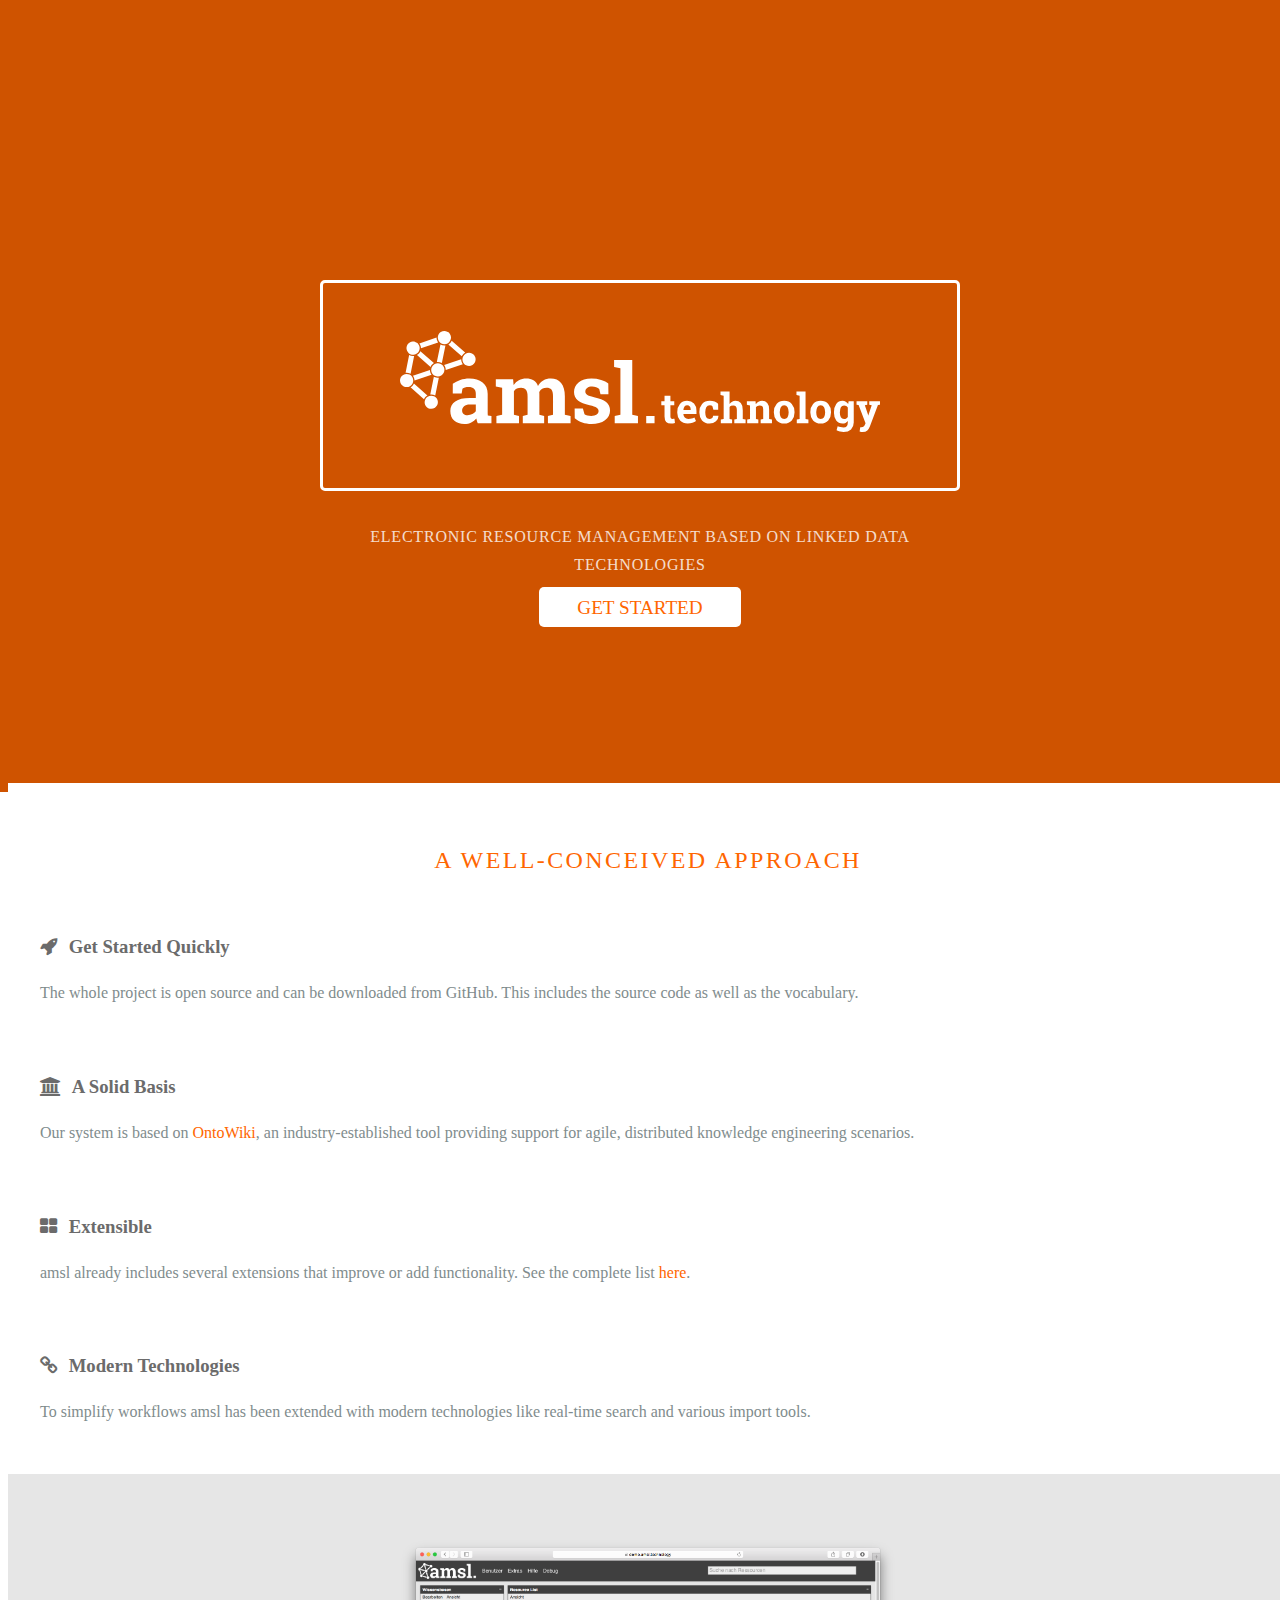
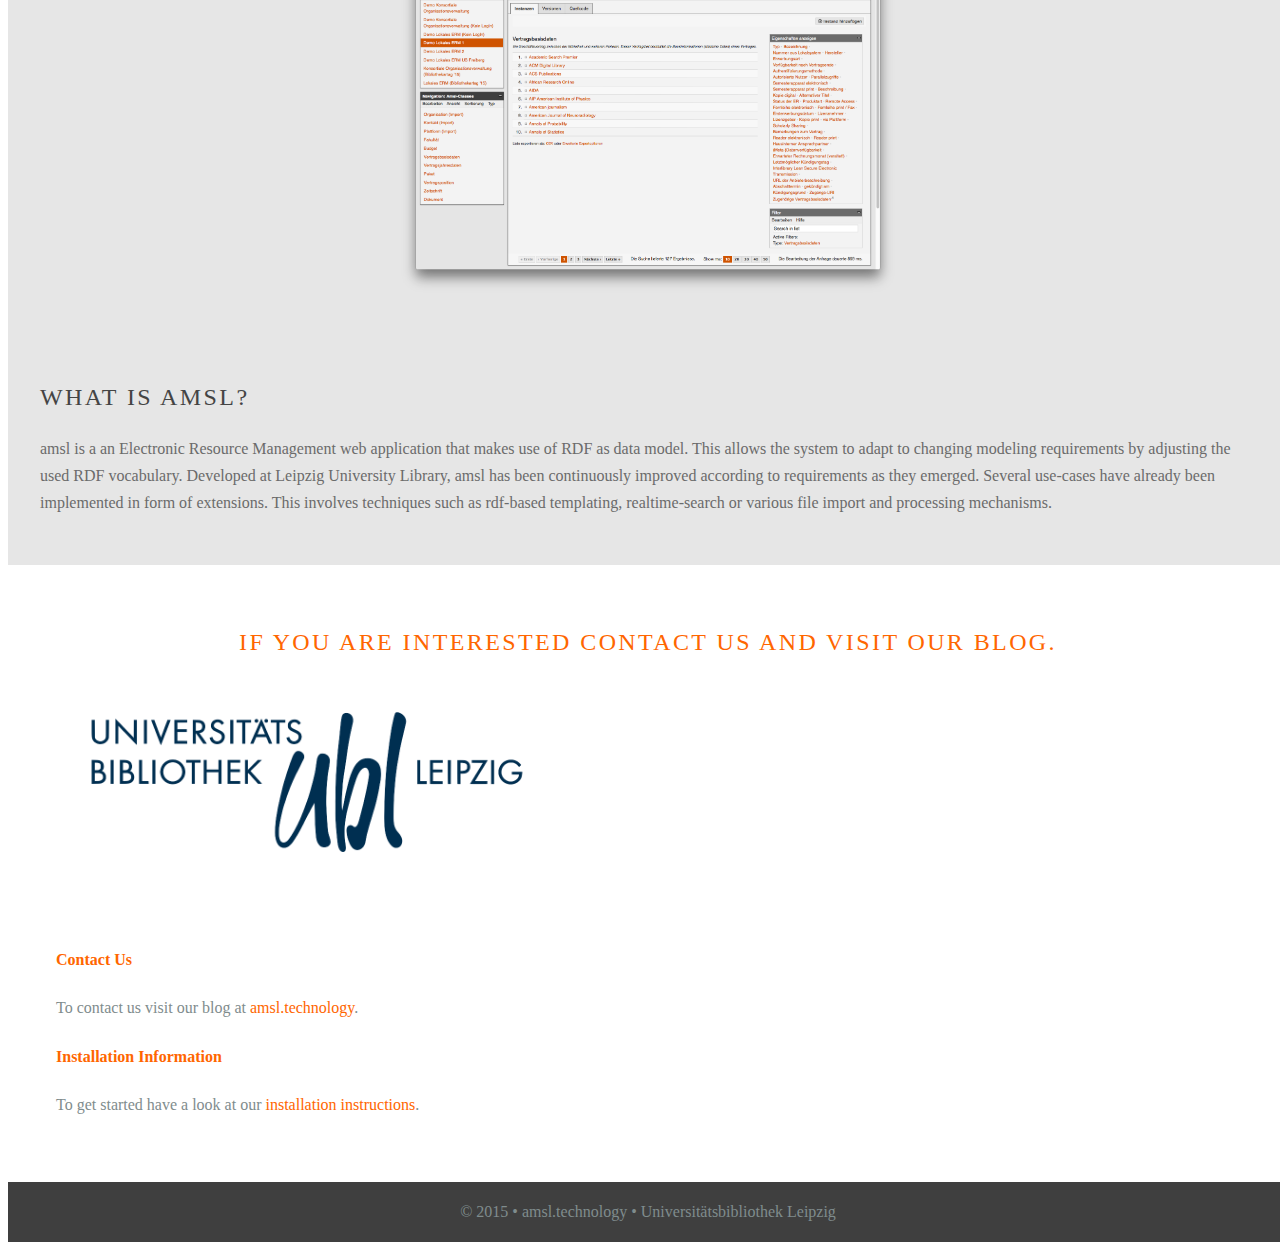
<file: index.html>
<!doctype html>
<html lang="en">
<head>
    <meta charset="utf-8">
    <meta name="viewport" content="width=device-width, initial-scale=1.0">
    <title>amsl.technology</title>
    <link rel="stylesheet" href="http://yui.yahooapis.com/pure/0.6.0/pure-min.css">
    <!--[if lte IE 8]>
  
    <link rel="stylesheet" href="http://yui.yahooapis.com/pure/0.6.0/grids-responsive-old-ie-min.css">
  
    <![endif]-->
    <!--[if gt IE 8]><!-->

    <link rel="stylesheet" href="http://yui.yahooapis.com/pure/0.6.0/grids-responsive-min.css">
    <!--<![endif]-->
    <link rel="stylesheet" href="http://netdna.bootstrapcdn.com/font-awesome/4.3.0/css/font-awesome.css">
    <!--[if lte IE 8]>
        <link rel="stylesheet" href="css/layouts/marketing-old-ie.css">
        <![endif]-->
        <!--[if gt IE 8]><!-->
        <link rel="stylesheet" href="css/layouts/marketing.css">
        <!--<![endif]-->

    </head>
    <body>

        <div class="header">
            <div class="home-menu pure-menu pure-menu-horizontal pure-menu-fixed">
                <a class="pure-menu-heading logo" href="">amsl.technology</a>

                <ul class="pure-menu-list">
                    <li class="pure-menu-item pure-menu-selected"><a href="#" class="pure-menu-link">Home</a></li>
                    <!-- <li class="pure-menu-item"><a href="#" class="pure-menu-link">Get started</a></li> -->
                    <li class="pure-menu-item"><a href="extensions.html" class="pure-menu-link">Extensions</a></li>
                    <li class="pure-menu-item"><a href="https://github.com/amsl-project/installation-guide/wiki" class="pure-menu-link">Get Started</a></li>
                </ul>
            </div>
        </div>

        <div class="splash-container">
            <div class="splash">
                <h1 class="splash-head"><img class="pure-img-responsive" alt="File Icons" width="500" src="img/CD2_amsl.technology_WEISS.svg"></h1>
                <p class="splash-subhead">
                    Electronic Resource Management Based on Linked Data Technologies
                </p>
                <p>
                    <a href="https://github.com/amsl-project/installation-guide/wiki" class="pure-button pure-button-primary">Get Started</a>
                </p>
            </div>
        </div>

        <div class="content-wrapper">
            <div class="content">
                <h2 class="content-head is-center">A well-conceived approach</h2>

                <div class="pure-g">
                    <div class="l-box pure-u-1 pure-u-md-1-2 pure-u-lg-1-4">

                        <h3 class="content-subhead">
                            <i class="fa fa-rocket"></i>
                            Get Started Quickly
                        </h3>
                        <p>
                            The whole project is open source and can be downloaded from GitHub. This includes the source code as well as the vocabulary.
                        </p>
                    </div>
                    <div class="l-box pure-u-1 pure-u-md-1-2 pure-u-lg-1-4">
                        <h3 class="content-subhead">
                            <i class="fa fa-university"></i>
                            A Solid Basis
                        </h3>
                        <p>
                            Our system is based on <a href="http://aksw.org/Projects/OntoWiki.html">OntoWiki</a>, an industry-established tool providing support for agile, distributed knowledge engineering scenarios.
                        </p>
                    </div>
                    <div class="l-box pure-u-1 pure-u-md-1-2 pure-u-lg-1-4">
                        <h3 class="content-subhead">
                            <i class="fa fa-th-large"></i>
                            Extensible
                        </h3>
                        <p>
                            amsl already includes several extensions that improve or add functionality. See the complete list <a href="extensions.html">here</a>. 
                        </p>
                    </div>
                    <div class="l-box pure-u-1 pure-u-md-1-2 pure-u-lg-1-4">
                        <h3 class="content-subhead">
                            <i class="fa fa-link"></i>
                            Modern Technologies
                        </h3>
                        <p>
                            To simplify workflows amsl has been extended with modern technologies like real-time search and various import tools.
                        </p>
                    </div>
                </div>
            </div>

            <div class="ribbon l-box-lrg pure-g">
                <div class="l-box-lrg is-center pure-u-1 pure-u-md-1-2 pure-u-lg-2-5">
                    <img class="pure-img-responsive" alt="File Icons" width="500" src="img/amsl.png">
                </div>
                <div class="pure-u-1 pure-u-md-1-2 pure-u-lg-3-5">

                    <h2 class="content-head content-head-ribbon">What is amsl?</h2>

                    <p>
                        amsl is a an Electronic Resource Management web application that makes use of RDF as data model. This allows the system to adapt to changing modeling requirements by adjusting the used RDF vocabulary. Developed at Leipzig University Library, amsl has been continuously improved according to requirements as they emerged. Several use-cases have already been implemented in form of extensions. This involves techniques such as rdf-based templating, realtime-search or various file import and processing mechanisms.
                    </p>
                </div>
            </div>

            <div class="content">
                <h2 class="content-head is-center">If you are interested contact us and visit our blog.</h2>

                <div class="pure-g">
                    <div class="l-box-lrg pure-u-1 pure-u-md-2-5">
                        <img class="pure-img-responsive" alt="File Icons" width="500" src="img/ubl.png">
                    </div>

                    <div class="l-box-lrg pure-u-1 pure-u-md-3-5">
                        <h4>Contact Us</h4>
                        <p>
                            To contact us visit our blog at <a href="http://amsl.technology/?lang=en">amsl.technology</a>.
                        </p>

                        <h4>Installation Information</h4>
                        <p>
                            To get started have a look at our <a href="https://github.com/amsl-project/installation-guide/wiki">installation instructions</a>.  
                        </p>
                    </div>
                </div>

            </div>

            <div class="footer l-box is-center">
                &copy; 2015 &bull; amsl.technology &bull; Universitätsbibliothek Leipzig
            </div>

        </div>

    </body>
    </html>
</file>
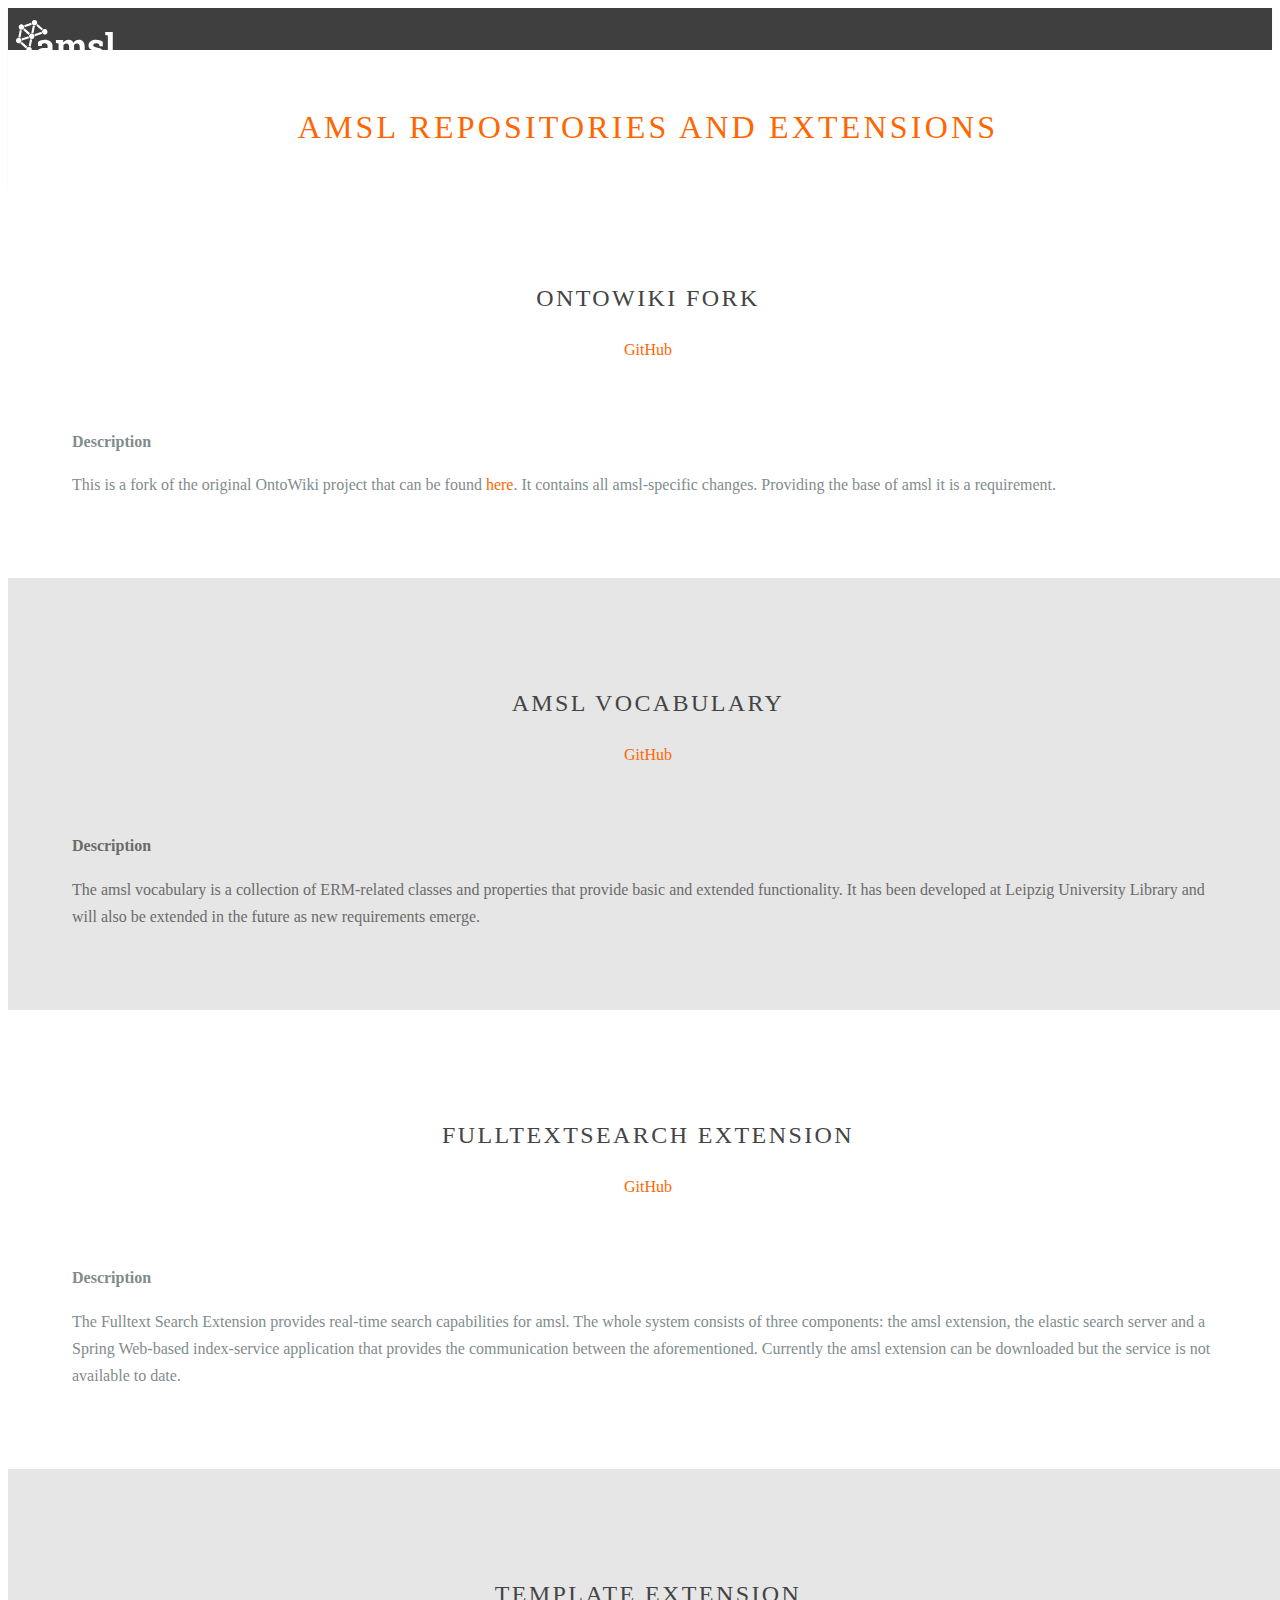
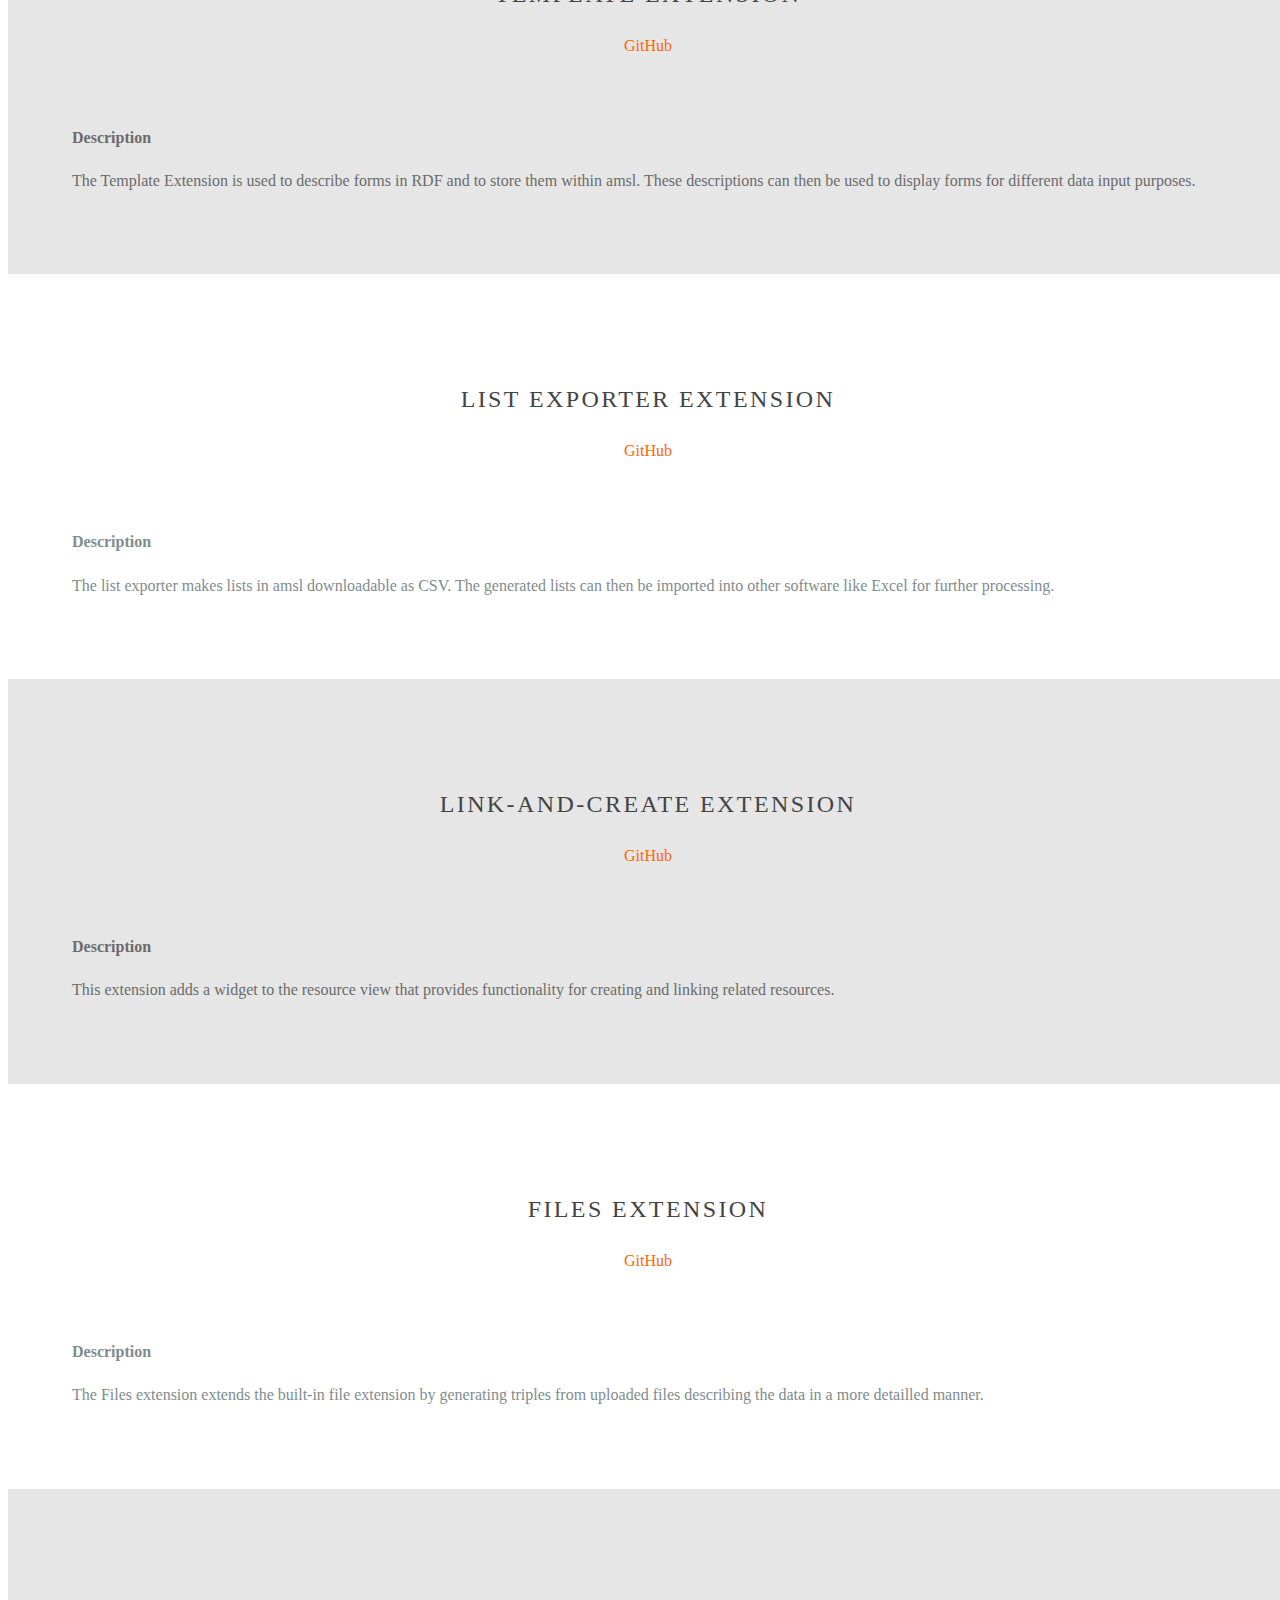
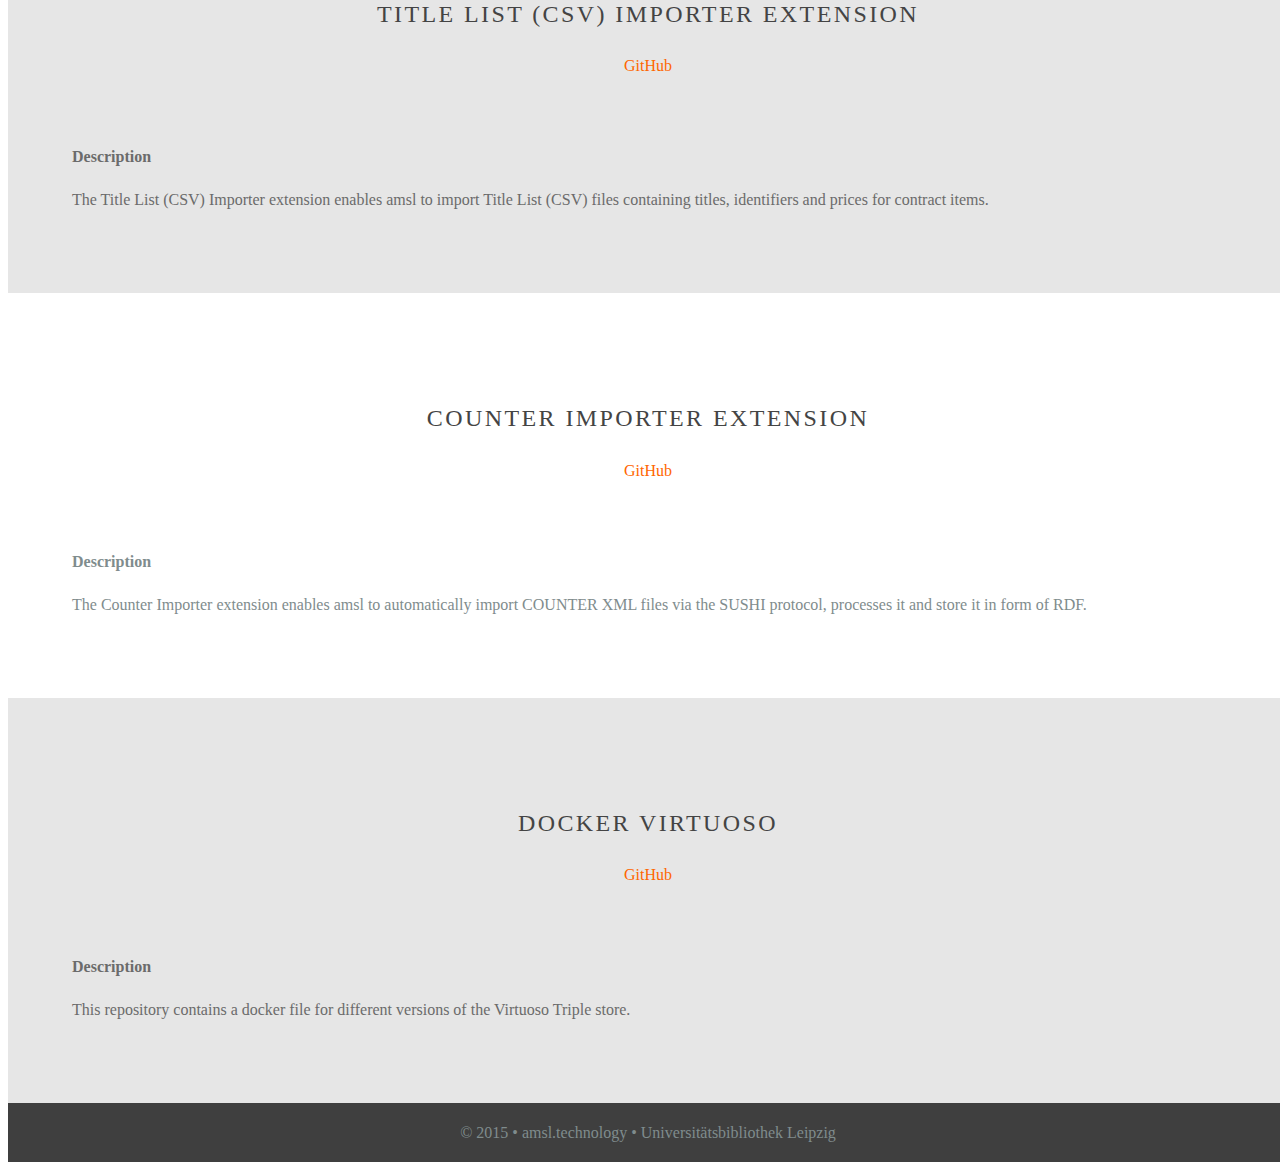
<file: extensions.html>
<!doctype html>
<html lang="en">
<head>
    <meta charset="utf-8">
    <meta name="viewport" content="width=device-width, initial-scale=1.0">
    <meta name="description" content="A layout example that shows off a responsive product landing page.">

    <title>amsl.technology &ndash; Extensions</title>

    


    <link rel="stylesheet" href="http://yui.yahooapis.com/pure/0.6.0/pure-min.css">



<!--[if lte IE 8]>
  
    <link rel="stylesheet" href="http://yui.yahooapis.com/pure/0.6.0/grids-responsive-old-ie-min.css">
  
    <![endif]-->
    <!--[if gt IE 8]><!-->

    <link rel="stylesheet" href="http://yui.yahooapis.com/pure/0.6.0/grids-responsive-min.css">

    <!--<![endif]-->



    <link rel="stylesheet" href="http://netdna.bootstrapcdn.com/font-awesome/4.3.0/css/font-awesome.css">




    <!--[if lte IE 8]>
        <link rel="stylesheet" href="css/layouts/marketing-old-ie.css">
        <![endif]-->
        <!--[if gt IE 8]><!-->
        <link rel="stylesheet" href="css/layouts/marketing.css">
        <!--<![endif]-->

    </head>
    <body>

        <div class="header">
            <div class="home-menu pure-menu pure-menu-horizontal pure-menu-fixed">
                <a class="pure-menu-heading logo" href="">amsl.technology</a>

                <ul class="pure-menu-list">
                    <li class="pure-menu-item"><a href="index.html" class="pure-menu-link">Home</a></li>
                    <!-- <li class="pure-menu-item"><a href="#" class="pure-menu-link">Get started</a></li> -->
                    <li class="pure-menu-item pure-menu-selected"><a href="#" class="pure-menu-link">Extensions</a></li>
                    <li class="pure-menu-item"><a href="getstarted.html" class="pure-menu-link">Get Started</a></li>
                </ul>
            </div>
        </div>
        <div class="content_main">
            <h1 class="content-head is-center">amsl Repositories and Extensions</h1>

             <div class="l-box-lrg pure-g">
                <div class="l-box-lrg is-center pure-u-1 pure-u-md-1-2 pure-u-lg-2-5">
                    <h2 class="content-head content-head-ribbon">OntoWiki Fork</h2>
                    <a href="https://github.com/amsl-project/OntoWiki">GitHub</a>
                </div>
                <div class=" l-box-lrg pure-u-1 pure-u-md-1-2 pure-u-lg-2-5">
                <strong>Description</strong>
                     <p>
                        This is a fork of the original OntoWiki project that can be found <a href="https://github.com/AKSW/OntoWiki">here</a>. It contains all amsl-specific changes. Providing the base of amsl it is a requirement.
                    </p>
                </div>
            </div>

            <div class="ribbon l-box-lrg pure-g">
                <div class="l-box-lrg is-center pure-u-1 pure-u-md-1-2 pure-u-lg-2-5">
                    <h2 class="content-head content-head-ribbon">amsl Vocabulary</h2>
                    <a href="https://github.com/amsl-project/amsl.vocab">GitHub</a>
                </div>
                <div class="l-box-lrg pure-u-1 pure-u-md-1-2 pure-u-lg-2-5">
                    <strong>Description</strong>
                     <p>
                        The amsl vocabulary is a collection of ERM-related classes and properties that provide basic and extended functionality. It has been developed at Leipzig University Library and will also be extended in the future as new requirements emerge.
                    </p>
                </div>
            </div>
            
            <div class="l-box-lrg pure-g">
                <div class="l-box-lrg is-center pure-u-1 pure-u-md-1-2 pure-u-lg-2-5">
                    <h2 class="content-head content-head-ribbon">Fulltextsearch Extension</h2>
                    <a href="https://github.com/amsl-project/fulltextsearch.ontowiki">GitHub</a>
                </div>
                <div class="l-box-lrg pure-u-1 pure-u-md-1-2 pure-u-lg-2-5">
                    <strong>Description</strong>
                     <p>
                        The Fulltext Search Extension provides real-time search capabilities for amsl. The whole system consists of three components: the amsl extension, the elastic search server and a Spring Web-based index-service application that provides the communication between the aforementioned. Currently the amsl extension can be downloaded but the service is not available to date.
                    </p>
                </div>
            </div>

            <div class="ribbon l-box-lrg pure-g">
                <div class="l-box-lrg is-center pure-u-1 pure-u-md-1-2 pure-u-lg-2-5">
                    <h2 class="content-head content-head-ribbon">Template Extension</h2>
                    <a href="https://github.com/AKSW/template.ontowiki">GitHub</a>
                </div>
                <div class=" l-box-lrg pure-u-1 pure-u-md-1-2 pure-u-lg-2-5">
                     <strong>Description</strong>
                     <p>
                        The Template Extension is used to describe forms in RDF and to store them within amsl. These descriptions can then be used to display forms for different data input purposes.
                    </p>
                </div>
            </div>

            <div class="l-box-lrg pure-g">
                <div class="l-box-lrg is-center pure-u-1 pure-u-md-1-2 pure-u-lg-2-5">
                    <h2 class="content-head content-head-ribbon">List Exporter Extension</h2>
                    <a href="https://github.com/amsl-project/listexporter.ontowiki">GitHub</a>
                </div>
                <div class="l-box-lrg pure-u-1 pure-u-md-1-2 pure-u-lg-2-5">
                     <strong>Description</strong>
                     <p>
                        The list exporter makes lists in amsl downloadable as CSV. The generated lists can then be imported into other software like Excel for further processing.
                    </p>
                </div>
            </div>

            <div class="ribbon l-box-lrg pure-g">
                <div class="l-box-lrg is-center pure-u-1 pure-u-md-1-2 pure-u-lg-2-5">
                    <h2 class="content-head content-head-ribbon">Link-and-create Extension</h2>
                    <a href="https://github.com/amsl-project/linkandcreate.ontowiki">GitHub</a>
                </div>
                <div class=" l-box-lrg pure-u-1 pure-u-md-1-2 pure-u-lg-2-5">
                     <strong>Description</strong>
                     <p>
                        This extension adds a widget to the resource view that provides functionality for creating and linking related resources.
                    </p>
                </div>
            </div>

            <div class="l-box-lrg pure-g">
                <div class="l-box-lrg is-center pure-u-1 pure-u-md-1-2 pure-u-lg-2-5">
                    <h2 class="content-head content-head-ribbon">Files Extension</h2>
                    <a href="https://github.com/amsl-project/files.ontowiki">GitHub</a>
                </div>
                <div class="l-box-lrg pure-u-1 pure-u-md-1-2 pure-u-lg-2-5">
                     <strong>Description</strong>
                     <p>
                        The Files extension extends the built-in file extension by generating triples from uploaded files describing the data in a more detailled manner.
                    </p>
                </div>
            </div>


            <div class="ribbon l-box-lrg pure-g">
                <div class="l-box-lrg is-center pure-u-1 pure-u-md-1-2 pure-u-lg-2-5">
                    <h2 class="content-head content-head-ribbon">Title List (CSV) Importer Extension</h2>
                    <a href="https://github.com/amsl-project/issnimporter.ontowiki">GitHub</a>
                </div>
                <div class=" l-box-lrg pure-u-1 pure-u-md-1-2 pure-u-lg-2-5">
                     <strong>Description</strong>
                     <p>
                        The Title List (CSV) Importer extension enables amsl to import Title List (CSV) files containing titles, identifiers and prices for contract items.
                    </p>
                </div>
            </div>

            <div class="l-box-lrg pure-g">
                <div class="l-box-lrg is-center pure-u-1 pure-u-md-1-2 pure-u-lg-2-5">
                    <h2 class="content-head content-head-ribbon">Counter Importer Extension</h2>
                    <a href="https://github.com/amsl-project/counterimporter.ontowiki">GitHub</a>
                </div>
                <div class="l-box-lrg pure-u-1 pure-u-md-1-2 pure-u-lg-2-5">
                     <strong>Description</strong>
                     <p>
                        The Counter Importer extension enables amsl to automatically import COUNTER XML files via the SUSHI protocol, processes it and store it in form of RDF.
                    </p>
                </div>
            </div>

            <div class="ribbon l-box-lrg pure-g">
                <div class="l-box-lrg is-center pure-u-1 pure-u-md-1-2 pure-u-lg-2-5">
                    <h2 class="content-head content-head-ribbon">Docker Virtuoso</h2>
                    <a href="https://github.com/amsl-project/docker-virtuoso">GitHub</a>
                </div>
                <div class=" l-box-lrg pure-u-1 pure-u-md-1-2 pure-u-lg-2-5">
                     <strong>Description</strong>
                     <p>
                        This repository contains a docker file for different versions of the Virtuoso Triple store.
                    </p>
                </div>
            </div>

            <div class="footer l-box is-center">
                &copy; 2015 &bull; amsl.technology &bull; Universitätsbibliothek Leipzig
            </div>
        </div>
    </body>
    </html>
</file>
<file: css/layouts/marketing-old-ie.css>
* {
    -webkit-box-sizing: border-box;
    -moz-box-sizing: border-box;
    box-sizing: border-box;
}

/*
 * -- BASE STYLES --
 * Most of these are inherited from Base, but I want to change a few.
 */

body {
    line-height: 1.7em;
    color: #7f8c8d;
    font-size: 13px;
}

h1,
h2,
h3,
h4,
h5,
h6,
label {
    color: #34495e;
}

.pure-img-responsive {
    max-width: 100%;
    height: auto;
}

/*
 * -- LAYOUT STYLES --
 * These are some useful classes which I will need
 */

.l-box {
    padding: 1em;
}

.l-box-lrg {
    padding: 2em;
    border-bottom: 1px solid rgba(0,0,0,0.1);
}

.is-center {
    text-align: center;
}

/*
 * -- PURE FORM STYLES --
 * Style the form inputs and labels
 */

.pure-form label {
    margin: 1em 0 0;
    font-weight: bold;
    font-size: 100%;
}

.pure-form input[type] {
    border: 2px solid #ddd;
    box-shadow: none;
    font-size: 100%;
    width: 100%;
    margin-bottom: 1em;
}

/*
 * -- PURE BUTTON STYLES --
 * I want my pure-button elements to look a little different
 */

.pure-button {
    background-color: #1f8dd6;
    color: white;
    padding: 0.5em 2em;
    border-radius: 5px;
}

a.pure-button-primary {
    background: white;
    color: #1f8dd6;
    border-radius: 5px;
    font-size: 120%;
}

/*
 * -- MENU STYLES --
 * I want to customize how my .pure-menu looks at the top of the page
 */

.home-menu {
    padding: 0.5em;
    text-align: center;
    box-shadow: 0 1px 1px rgba(0,0,0, 0.10);
}

.home-menu {
    background: #2d3e50;
}

.pure-menu.pure-menu-fixed {
    /* Fixed menus normally have a border at the bottom. */
    border-bottom: none;
    /* I need a higher z-index here because of the scroll-over effect. */
    z-index: 4;
}

.home-menu .pure-menu-heading {
    color: white;
    font-weight: 400;
    font-size: 120%;
}

.home-menu .pure-menu-selected a {
    color: white;
}

.home-menu a {
    color: #6FBEF3;
}

.home-menu li a:hover,
.home-menu li a:focus {
    background: none;
    border: none;
    color: #AECFE5;
}

/*
 * -- SPLASH STYLES --
 * This is the blue top section that appears on the page.
 */

.splash-container {
    background: #1f8dd6;
    z-index: 1;
    overflow: hidden;
    /* The following styles are required for the "scroll-over" effect */
    width: 100%;
    height: 88%;
    top: 0;
    left: 0;
    position: fixed !important;
}

.splash {
    /* absolute center .splash within .splash-container */
    width: 80%;
    height: 50%;
    margin: auto;
    position: absolute;
    top: 100px;
    left: 0;
    bottom: 0;
    right: 0;
    text-align: center;
    text-transform: uppercase;
}

/* This is the main heading that appears on the blue section */

.splash-head {
    font-size: 20px;
    font-weight: bold;
    color: white;
    border: 3px solid white;
    padding: 1em 1.6em;
    font-weight: 100;
    border-radius: 5px;
    line-height: 1em;
}

/* This is the subheading that appears on the blue section */

.splash-subhead {
    color: white;
    letter-spacing: 0.05em;
    opacity: 0.8;
}

/*
 * -- CONTENT STYLES --
 * This represents the content area (everything below the blue section)
 */

.content-wrapper {
    /* These styles are required for the "scroll-over" effect */
    position: absolute;
    top: 87%;
    width: 100%;
    min-height: 12%;
    z-index: 2;
    background: white;
}

/* This is the class used for the main content headers (<h2>) */

.content-head {
    font-weight: 400;
    text-transform: uppercase;
    letter-spacing: 0.1em;
    margin: 2em 0 1em;
}

/* This is a modifier class used when the content-head is inside a ribbon */

.content-head-ribbon {
    color: white;
}

/* This is the class used for the content sub-headers (<h3>) */

.content-subhead {
    color: #1f8dd6;
}

.content-subhead i {
    margin-right: 7px;
}

/* This is the class used for the dark-background areas. */

.ribbon {
    background: #2d3e50;
    color: #aaa;
}

/* This is the class used for the footer */

.footer {
    background: #111;
}

/*
 * -- TABLET (AND UP) MEDIA QUERIES --
 * On tablets and other medium-sized devices, we want to customize some
 * of the mobile styles.
 */

/* We increase the body font size */

body {
    font-size: 16px;
}

/* We want to give the content area some more padding */

.content {
    padding: 1em;
}

/* We can align the menu header to the left, but float the
    menu items to the right. */

.home-menu {
    text-align: left;
}

.home-menu ul {
    float: right;
}

/* We increase the height of the splash-container */

/*    .splash-container {
        height: 500px;
    }*/

/* We decrease the width of the .splash, since we have more width
    to work with */

.splash {
    width: 50%;
    height: 50%;
}

.splash-head {
    font-size: 250%;
}

/* We remove the border-separator assigned to .l-box-lrg */

.l-box-lrg {
    border: none;
}

/*
 * -- DESKTOP (AND UP) MEDIA QUERIES --
 * On desktops and other large devices, we want to over-ride some
 * of the mobile and tablet styles.
 */
</file>
<file: css/layouts/marketing.css>
* {
    -webkit-box-sizing: border-box;
    -moz-box-sizing: border-box;
    box-sizing: border-box;
}

/*
 * -- BASE STYLES --
 * Most of these are inherited from Base, but I want to change a few.
 */
 body {
    line-height: 1.7em;
    color: #7f8c8d;
    font-size: 13px;
}

h1,
h2,
h3,
h4,
h5,
h6,
label {
    color: #FF6600;
}

.pure-img-responsive {
    max-width: 100%;
    height: auto;
}

/*
 * -- LAYOUT STYLES --
 * These are some useful classes which I will need
 */
 .l-box {
    padding: 1em;
}

.l-box-lrg {
    padding: 2em;
    border-bottom: 1px solid rgba(0,0,0,0.1);
}

.is-center {
    text-align: center;
}



/*
 * -- PURE FORM STYLES --
 * Style the form inputs and labels
 */
 .pure-form label {
    margin: 1em 0 0;
    font-weight: bold;
    font-size: 100%;
}

.pure-form input[type] {
    border: 2px solid #ddd;
    box-shadow: none;
    font-size: 100%;
    width: 100%;
    margin-bottom: 1em;
}

/*
 * -- PURE BUTTON STYLES --
 * I want my pure-button elements to look a little different
 */
 .pure-button {
    background-color: #FF6600;
    color: white;
    padding: 0.5em 2em;
    border-radius: 5px;
}

a.pure-button-primary {
    background: white;
    color: #FF6600;
    border-radius: 5px;
    font-size: 120%;
}

a {
    color: #FF6600;
    text-decoration: none;
}

a:visited {
    color: #FF6600;
}


/*
 * -- MENU STYLES --
 * I want to customize how my .pure-menu looks at the top of the page
 */

 .home-menu {
    padding: 0.5em;
    text-align: center;
    box-shadow: 0 1px 1px rgba(0,0,0, 0.10);
}
.home-menu {
    background: #3F3F3F;
}
.pure-menu.pure-menu-fixed {
    /* Fixed menus normally have a border at the bottom. */
    border-bottom: none;
    /* I need a higher z-index here because of the scroll-over effect. */
    z-index: 4;
}

.home-menu .pure-menu-heading {
    color: white;
    font-weight: 400;
    font-size: 120%;
}

.logo {
  display: block;
  text-indent: -9999px;
  width: 100px;
  height: 50px;
  background: url(../../img/CD2_amsl.technology_WEISS.svg);
  background-size: 200px 50px;
}

.home-menu .pure-menu-selected a {
    color: white!important;
}

.home-menu a {
    color: #FF7619;
}
.home-menu li a:hover,
.home-menu li a:focus {
    background: none;
    border: none;
    color: #FF7619;
}


/*
 * -- SPLASH STYLES --
 * This is the blue top section that appears on the page.
 */

 .splash-container {
    background: #CF5300;
    z-index: 1;
    overflow: hidden;
    /* The following styles are required for the "scroll-over" effect */
    width: 100%;
    height: 88%;
    top: 0;
    left: 0;
    position: fixed !important;
}

.splash {
    /* absolute center .splash within .splash-container */
    width: 80%;
    height: 50%;
    margin: auto;
    position: absolute;
    top: 100px; left: 0; bottom: 0; right: 0;
    text-align: center;
    text-transform: uppercase;
}

/* This is the main heading that appears on the blue section */
.splash-head {
    font-size: 20px;
    font-weight: bold;
    color: white;
    border: 3px solid white;
    padding: 1em 1.6em;
    font-weight: 100;
    border-radius: 5px;
    line-height: 1em;
}

/* This is the subheading that appears on the blue section */
.splash-subhead {
    color: white;
    letter-spacing: 0.05em;
    opacity: 0.8;
}

/*
 * -- CONTENT STYLES --
 * This represents the content area (everything below the blue section)
 */
 .content-wrapper {
    /* These styles are required for the "scroll-over" effect */
    position: absolute;
    top: 87%;
    width: 100%;
    min-height: 12%;
    z-index: 2;
    background: white;

}

/* This is the class used for the main content headers (<h2>) */
.content-head {
    font-weight: 400;
    text-transform: uppercase;
    letter-spacing: 0.1em;
    margin: 2em 0 1em;
}

/* This is a modifier class used when the content-head is inside a ribbon */
.content-head-ribbon {
    color: #444;
}

/* This is the class used for the content sub-headers (<h3>) */
.content-subhead {
    color: #6B6B6B;
}
.content-subhead i {
    margin-right: 7px;
}

/* This is the class used for the dark-background areas. */
.ribbon {
    background: #e6e6e6;
    color: #6B6B6B;
}

/* This is the class used for the footer */
.footer {
    background: #3F3F3F;
}

.content_main {
    position: absolute;
    top: 50px;
    width: 100%;
    min-height: 12%;
    z-index: 2;
    background: white;
}

/*
 * -- TABLET (AND UP) MEDIA QUERIES --
 * On tablets and other medium-sized devices, we want to customize some
 * of the mobile styles.
 */
 @media (min-width: 48em) {

    /* We increase the body font size */
    body {
        font-size: 16px;
    }
    /* We want to give the content area some more padding */
    .content {
        padding: 1em;
    }

    /* We can align the menu header to the left, but float the
    menu items to the right. */
    .home-menu {
        text-align: left;
    }
    .home-menu ul {
        /*         float: right; */
    }

    /* We increase the height of the splash-container */
/*    .splash-container {
        height: 500px;
        }*/

    /* We decrease the width of the .splash, since we have more width
    to work with */
    .splash {
        width: 50%;
        height: 50%;
    }

    .splash-head {
        font-size: 250%;
    }


    /* We remove the border-separator assigned to .l-box-lrg */
    .l-box-lrg {
        border: none;
    }

}

/*
 * -- DESKTOP (AND UP) MEDIA QUERIES --
 * On desktops and other large devices, we want to over-ride some
 * of the mobile and tablet styles.
 */
 @media (min-width: 78em) {
    /* We increase the header font size even more */
    .splash-head {
        font-size: 300%;
    }
}
</file>
